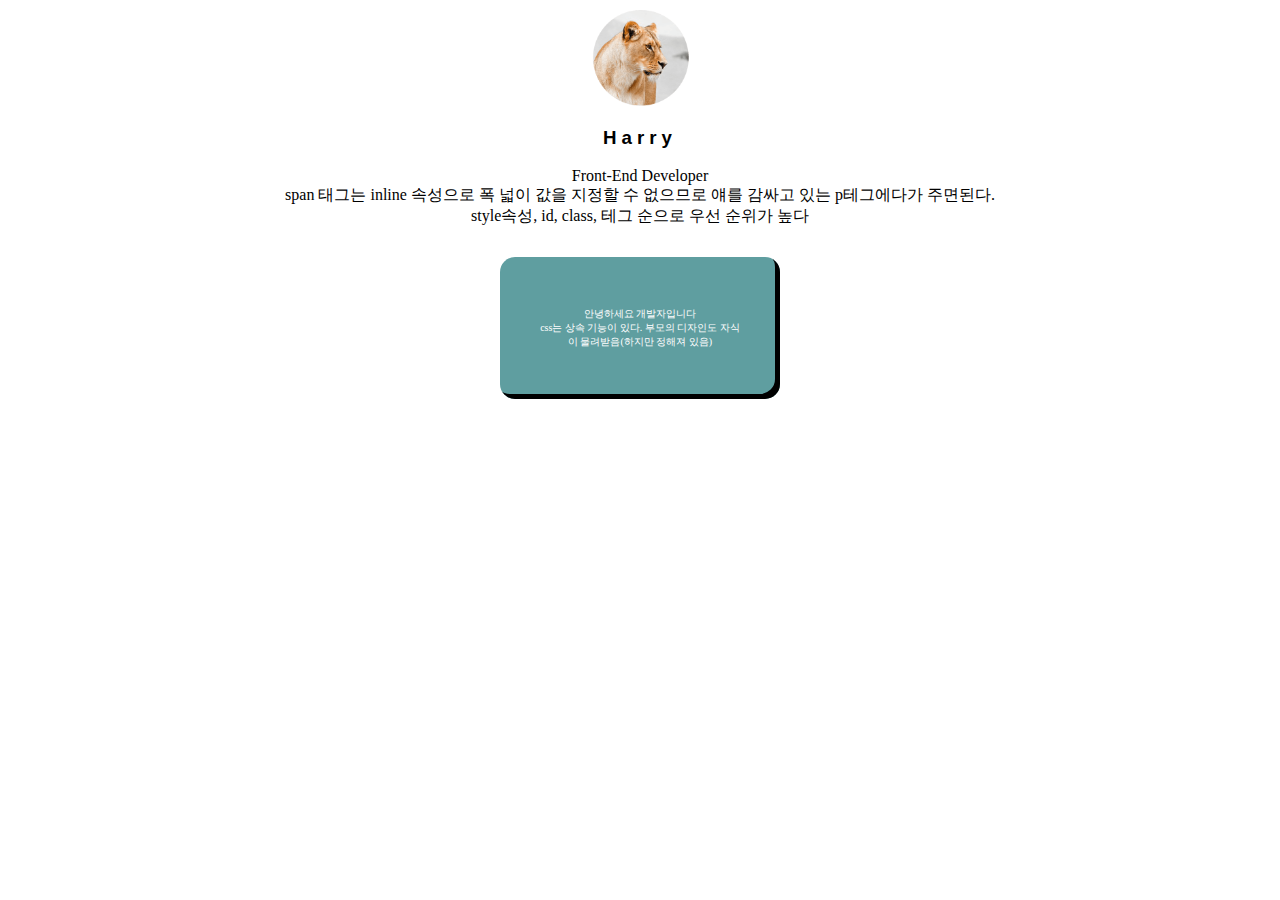
<file: index.html>
<!DOCTYPE html>
<html lang="en">
<head>
    <meta charset="UTF-8">
    <meta name="viewport" content="width=device-width, initial-scale=1.0">
    <link rel="stylesheet" href="./css/index.css">
    <title>Document</title>
</head>
<body>
    <img src="lion.png" class="profile">
    <h3 class="title">Harry</h3>
    <p class="text">Front-End Developer<br>
    span 태그는 inline 속성으로 폭 넓이 값을 지정할 수 없으므로 얘를 감싸고 있는 p테그에다가 주면된다.<br>
    style속성, id, class, 테그 순으로 우선 순위가 높다</p>

    <div class="box">
        <p>안녕하세요 개발자입니다<br> 
        css는 상속 기능이 있다. 부모의 디자인도 자식이 물려받음(하지만 정해져 있음)</p>
    </div>
</body>
</html>
</file>
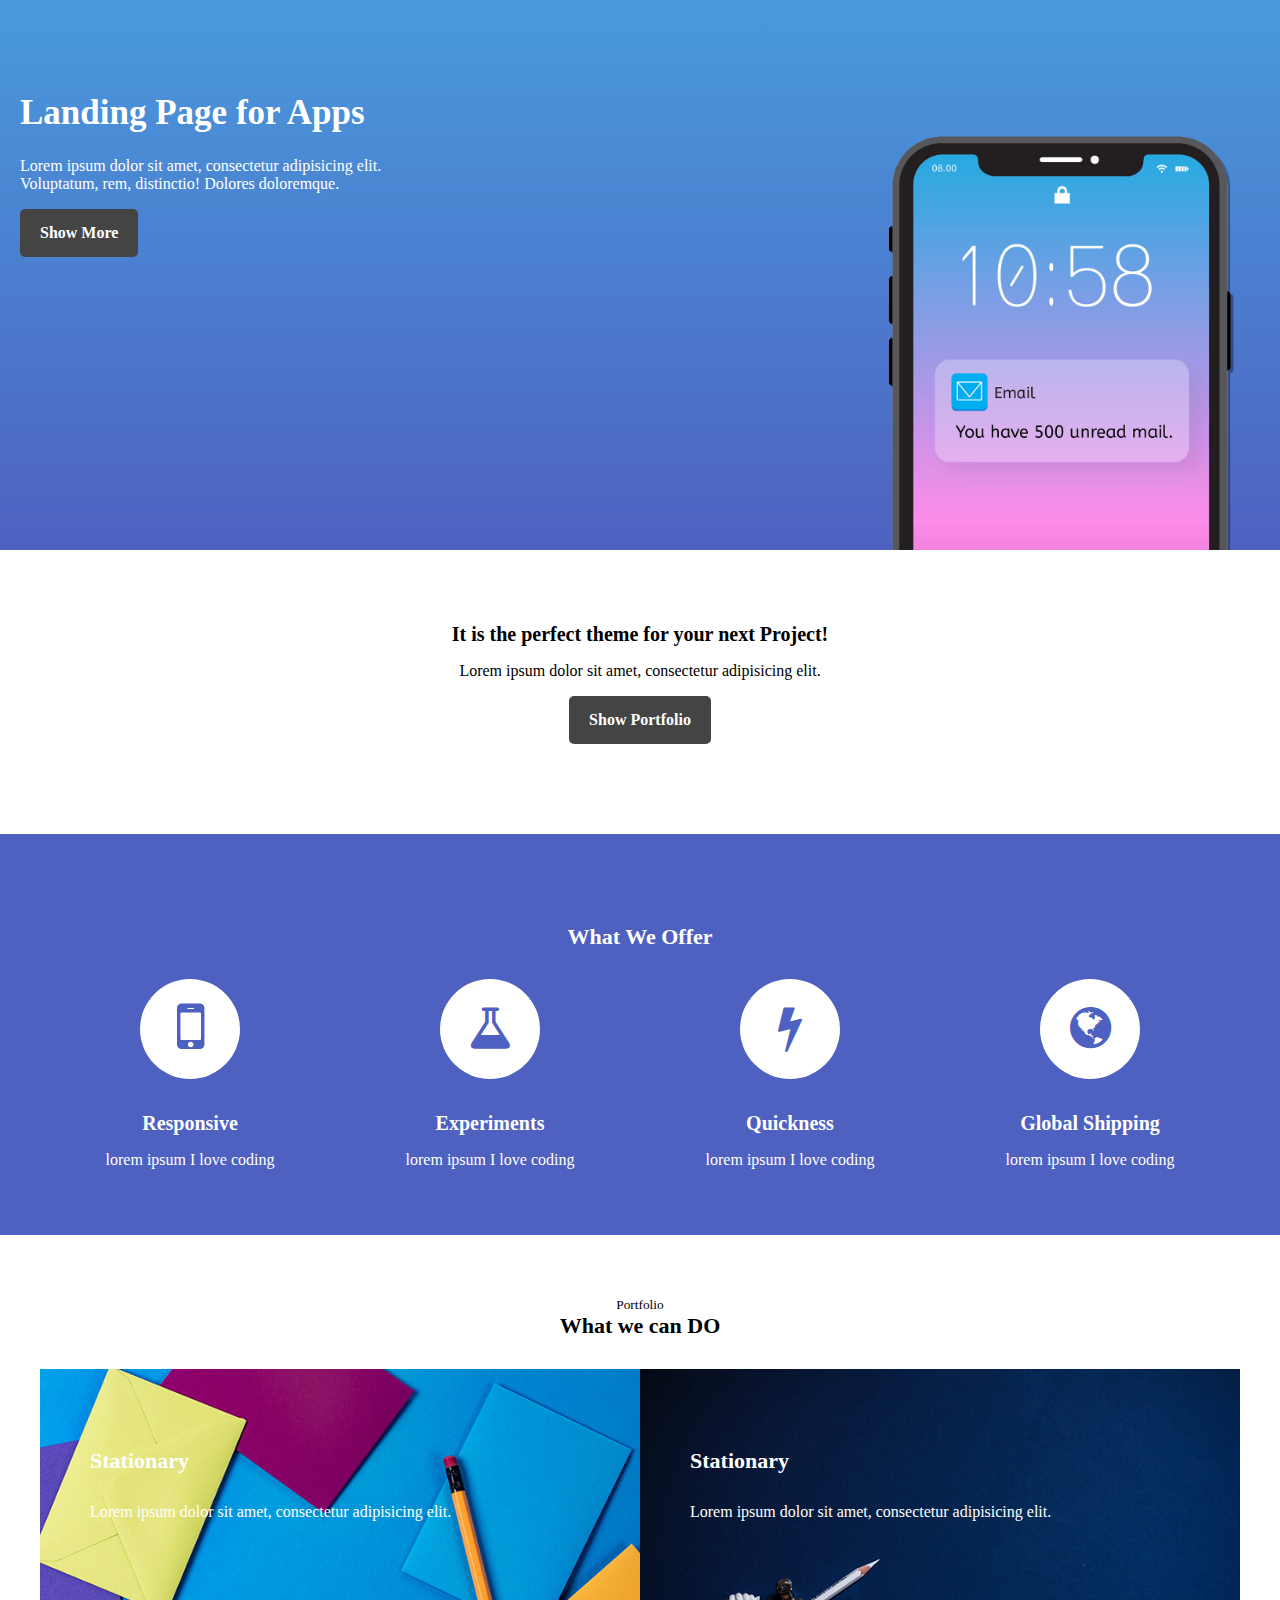
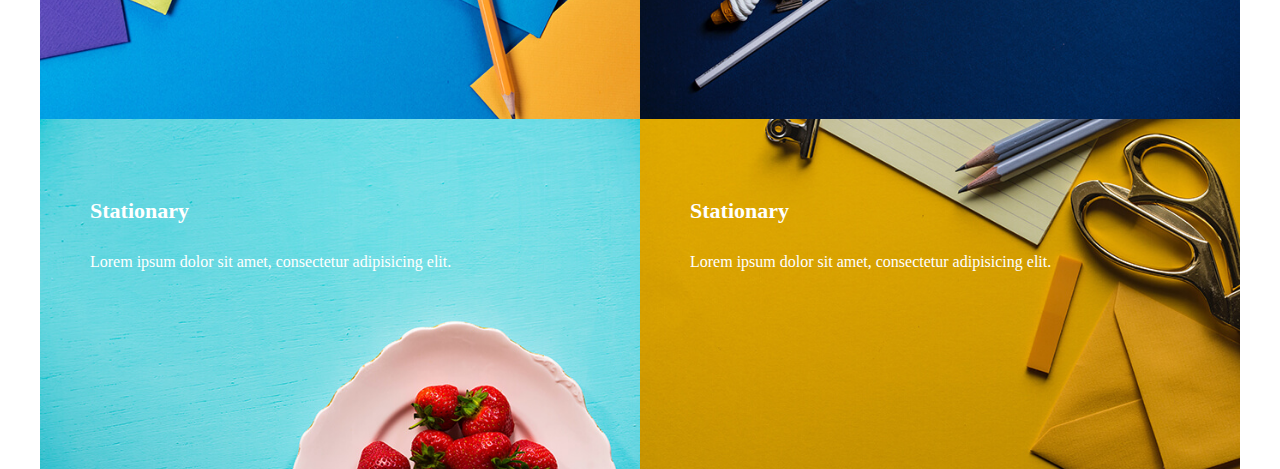
<file: project1/index.html>
<!DOCTYPE html>
<html lang="en">
<head>
  <meta charset="UTF-8">
  <title>Landing Page</title>
  <link href="main.css" rel="stylesheet">
  <meta name="viewport" content="width=device-width, initial-scale=1.0">
  <link href="https://stackpath.bootstrapcdn.com/font-awesome/4.7.0/css/font-awesome.min.css" rel="stylesheet" integrity="sha384-wvfXpqpZZVQGK6TAh5PVlGOfQNHSoD2xbE+QkPxCAFlNEevoEH3Sl0sibVcOQVnN" crossorigin="anonymous">
</head>

<body>

  <div class="main-background">
    <div class="container">
      <div class="main-text">
        <h1 style="font-size: 35px;">Landing Page for Apps</h1>
        <p>Lorem ipsum dolor sit amet, consectetur adipisicing elit. <br>Voluptatum, rem, distinctio! Dolores doloremque.</p>
        <button class="btn btn-black">Show More</button>
      </div>
      <img src="iphone.png" class="main-iphone">
    </div>
  </div>


  <div>
    <div class="container text-center py-4" style="margin-bottom: 50px;">
      <h5 style="margin-bottom: 0;">It is the perfect theme for your next Project!</h5>
      <p>Lorem ipsum dolor sit amet, consectetur adipisicing elit. </p>
      <button class="btn btn-black">Show Portfolio</button>
    </div>
  </div>

  <div class="service">
    <div class="main-container">
      <h4>What We Offer</h4>
      <div class="service-items">
        <div>
          <i class="fa fa-mobile fa-4x service-icon"></i>
          <h5>Responsive</h5>
          <p>lorem ipsum I love coding</p>
        </div>
        <div>
          <i class="fa fa-flask fa-3x service-icon" style="padding-top: 25px"></i>
          <h5>Experiments</h5>
          <p>lorem ipsum I love coding</p>
        </div>
        <div>
          <i class="fa fa-flash fa-3x service-icon" style="padding-top: 25px"></i>
          <h5>Quickness</h5>
          <p>lorem ipsum I love coding</p>
        </div>
        <div>
          <i class="fa fa-globe fa-3x service-icon" style="padding-top: 25px"></i>
          <h5>Global Shipping</h5>
          <p>lorem ipsum I love coding</p>
        </div>
      </div>
    </div>
  </div>

  <div class="portfolio">
    <small>Portfolio</small>
    <h4 style="margin-top: 0;">What we can DO</h4>
    <div class="portfolio-container">
      <div class="portfolio-item1">
        <div class="white-box"></div>
        <div class="portfolio-text">
          <h4>Stationary</h4>
          <p>Lorem ipsum dolor sit amet, consectetur adipisicing elit.</p>
        </div>
      </div>
      <div class="portfolio-item1" style="background-image: url(portfolio-2.jpg)">
        <div class="white-box"></div>
        <div class="portfolio-text">
          <h4>Stationary</h4>
          <p>Lorem ipsum dolor sit amet, consectetur adipisicing elit.</p>
        </div>
      </div>
      <div class="portfolio-item1" style="background-image: url(portfolio-3.jpg)">
        <div class="white-box"></div>
        <div class="portfolio-text">
          <h4>Stationary</h4>
          <p>Lorem ipsum dolor sit amet, consectetur adipisicing elit.</p>
        </div>
      </div>
      <div class="portfolio-item1" style="background-image: url(portfolio-4.jpg)">
        <div class="white-box"></div>
        <div class="portfolio-text">
          <h4>Stationary</h4>
          <p>Lorem ipsum dolor sit amet, consectetur adipisicing elit.</p>
        </div>
      </div>
      
      
    </div>
  </div>

  <div style="clear: both"></div>





</body></html>
</file>
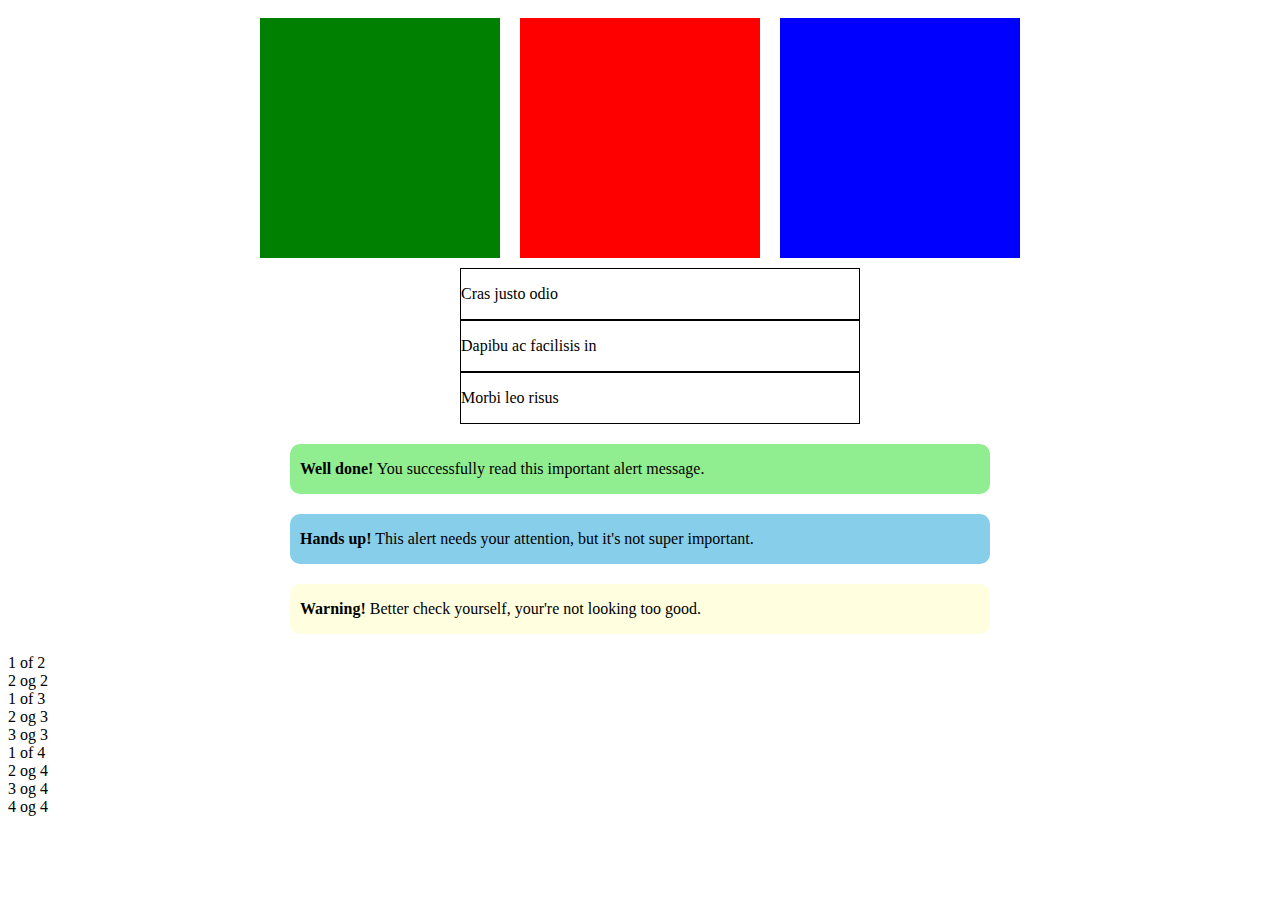
<file: sass/index.html>
<!DOCTYPE html>
<html lang="en">
<head>
    <meta charset="UTF-8">
    <meta name="viewport" content="width=device-width, initial-scale=1.0">
    <link
      href="https://cdn.jsdelivr.net/npm/bootstrap@5.1.3/dist/css/bootstrap.min.css"
      rel="stylesheet"
      integrity="sha384-1BmE4kWBq78iYhFldvKuhfTAU6auU8tT94WrHftjDbrCEXSU1oBoqyl2QvZ6jIW3"
      crossorigin="anonymous"
    />
    <link rel="stylesheet" href="./test.css">
    <title>hello</title>
</head>
<body>
  <div class="container">
    <div class="btn-green"></div>
    <div class="btn-red"></div>
    <div class="btn-blue"></div>
  </div>
    


    <ul>
      <li>Cras justo odio</li>
      <li>Dapibu ac facilisis in</li>
      <li>Morbi leo risus</li>
    </ul>

    <div class="box-green">
      <p class="box-letter"><span>Well done!</span>
      You successfully read this important alert message.</p>
    </div>

    <div class="box-blue">
      <p class="box-letter"><span>Hands up!</span>
      This alert needs your attention, but it's not super important.</p>
    </div>

    <div class="box-yellow">
      <p class="box-letter"><span>Warning!</span>
      Better check yourself, your're not looking too good.</p>
    </div>




    <div class="row">
      <div class="col-6">1 of 2</div>
      <div class="col-6">2 og 2</div>
    </div>

    <div class="row">
      <div class="col-4">1 of 3</div>
      <div class="col-4">2 og 3</div>
      <div class="col-4">3 og 3</div>
    </div>

    <div class="row">
      <div class="col-3">1 of 4</div>
      <div class="col-3">2 og 4</div>
      <div class="col-3">3 og 4</div>
      <div class="col-3">4 og 4</div>
    </div>








    <script
      src="https://cdn.jsdelivr.net/npm/bootstrap@5.1.3/dist/js/bootstrap.bundle.min.js"
      integrity="sha384-ka7Sk0Gln4gmtz2MlQnikT1wXgYsOg+OMhuP+IlRH9sENBO0LRn5q+8nbTov4+1p"
      crossorigin="anonymous"
    ></script>
</body>
</html>
</file>
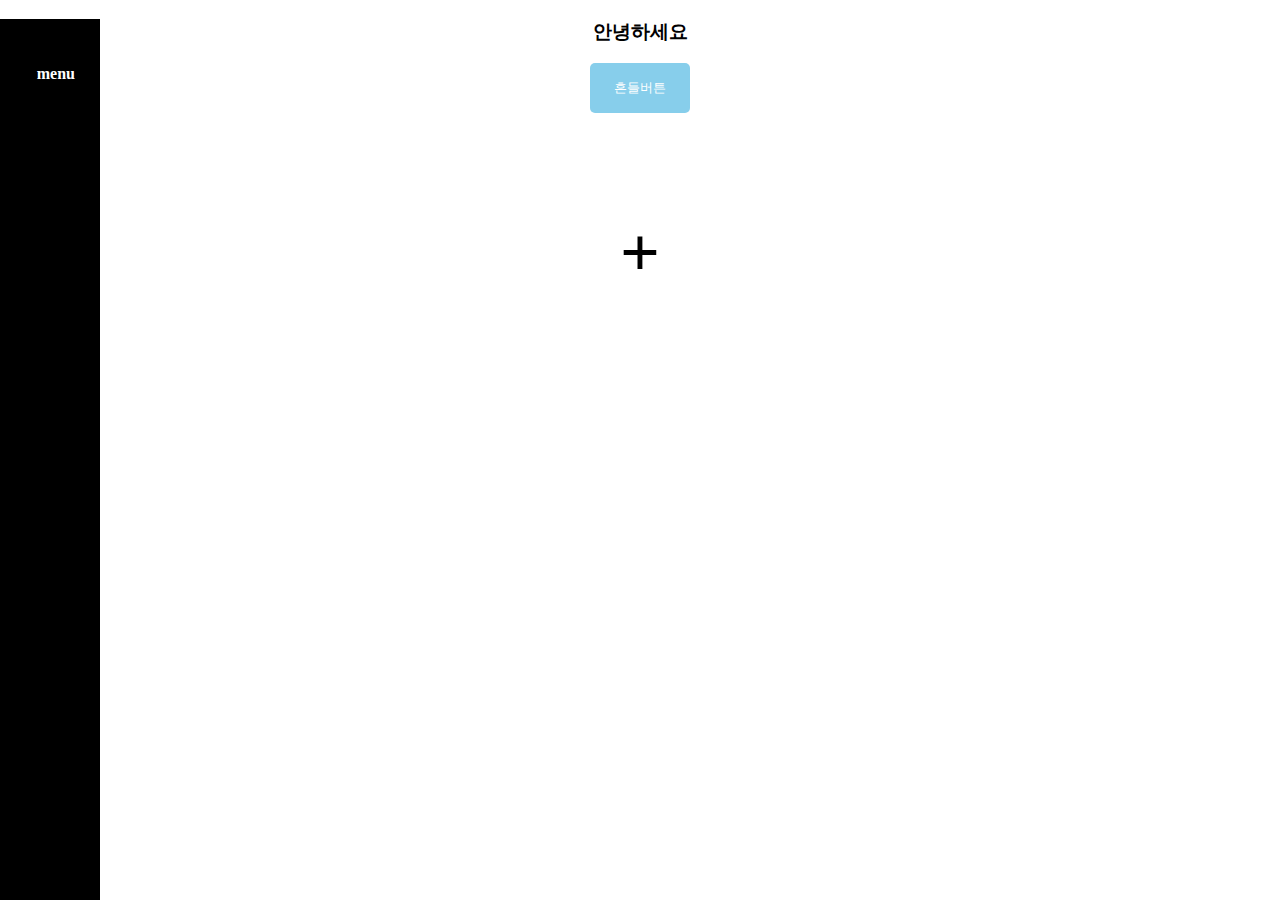
<file: animation.html>
<!DOCTYPE html>
<html lang="en">
<head>
  <meta charset="UTF-8">
  <meta name="viewport" content="width=device-width, initial-scale=1.0">
  <title>Document</title>
  <style>

    body{
      margin: 0;
    }
    .ani-text{
      text-align: center;
      /*transform: rotate(100%); 박스가 돌아감*/
      /*transform: translateX(-100px); x축 이동
      transform: scale(1.5);*/
    }

    .ani-text:hover{
      animation-name: 왔다갔다;
      animation-duration: 1s;
    }

    @keyframes 왔다갔다 {
      0%{
        transform: translateX(0px);
      }
      50%{
        transform: translateX(-100px);
      }
      75%{
        transform: translateX(100px);
      }
      100%{
        transform: translateX(0px);
      }
    }

    .btn{
      width: 100px;
      height: 50px;
      color: white;
      background-color: skyblue;
      border: none;
      border-radius: 5px;
     display: block;
     margin: 0 auto;
    }

    @keyframes 흔들버튼 {
      0%{
        transform: rotate(0deg);
      }
      25%{
        transform: rotate(-10deg);
      }
      50%{
        transform: rotate(10deg);
      }
      75%{
        transform: rotate(-10deg);
      }
      100%{
        transform: rotate(0deg);
      }
    }

    .btn:hover{
      animation-name: 흔들버튼;
      animation-duration: 1s;
      animation-iteration-count: infinite;
    }

    .x{
      width: 100px;
      text-align: center;
      margin:100px auto;
      cursor: pointer;
      font-size: 70px;
    }

    @keyframes xxx {
      0%{
        transform: rotate(0deg);
      }
      25%{
        transform: rotate(-15deg);
      }
      100%{
        transform: rotate(45deg) scale(1.5);
      }
    }

    .x:hover{
      animation-name: xxx;
      animation-duration: 1s;
      animation-fill-mode: forwards;/*유지*/
    }

    

    .ani-navbar{
      width: 200px;
      height: 100%;
      background-color: black;
      color: white;
      padding: 25px;
      position: fixed;
      text-align: right;
      z-index: 5;
      transform: translateX(-150px);
      transition: all 1s;
    }
    .ani-navbar:hover{
      transform: translateX(0px);
      text-align: center;
    }

    @keyframes slide {
      0%{
        transform: translateX(-250px);
      }
      50%{
        transform: translateX(20px) skewX(-30deg);
      }
      100%{
        transform: translateX(0px);
      }
    }

    .ani-navbar:hover p{
      animation-name: slide;
      animation-duration: 1s;
    }
  </style>
</head>
<body>


  <nav class="ani-navbar">
    <h4>menu</h4>
    <p style="text-align: center;">item</p>
  </nav>



  <h3 class="ani-text">안녕하세요</h3>
  <button class="btn">흔들버튼</button>
  <h1 class="x">+</h1>

  
</body>
</html>
</file>
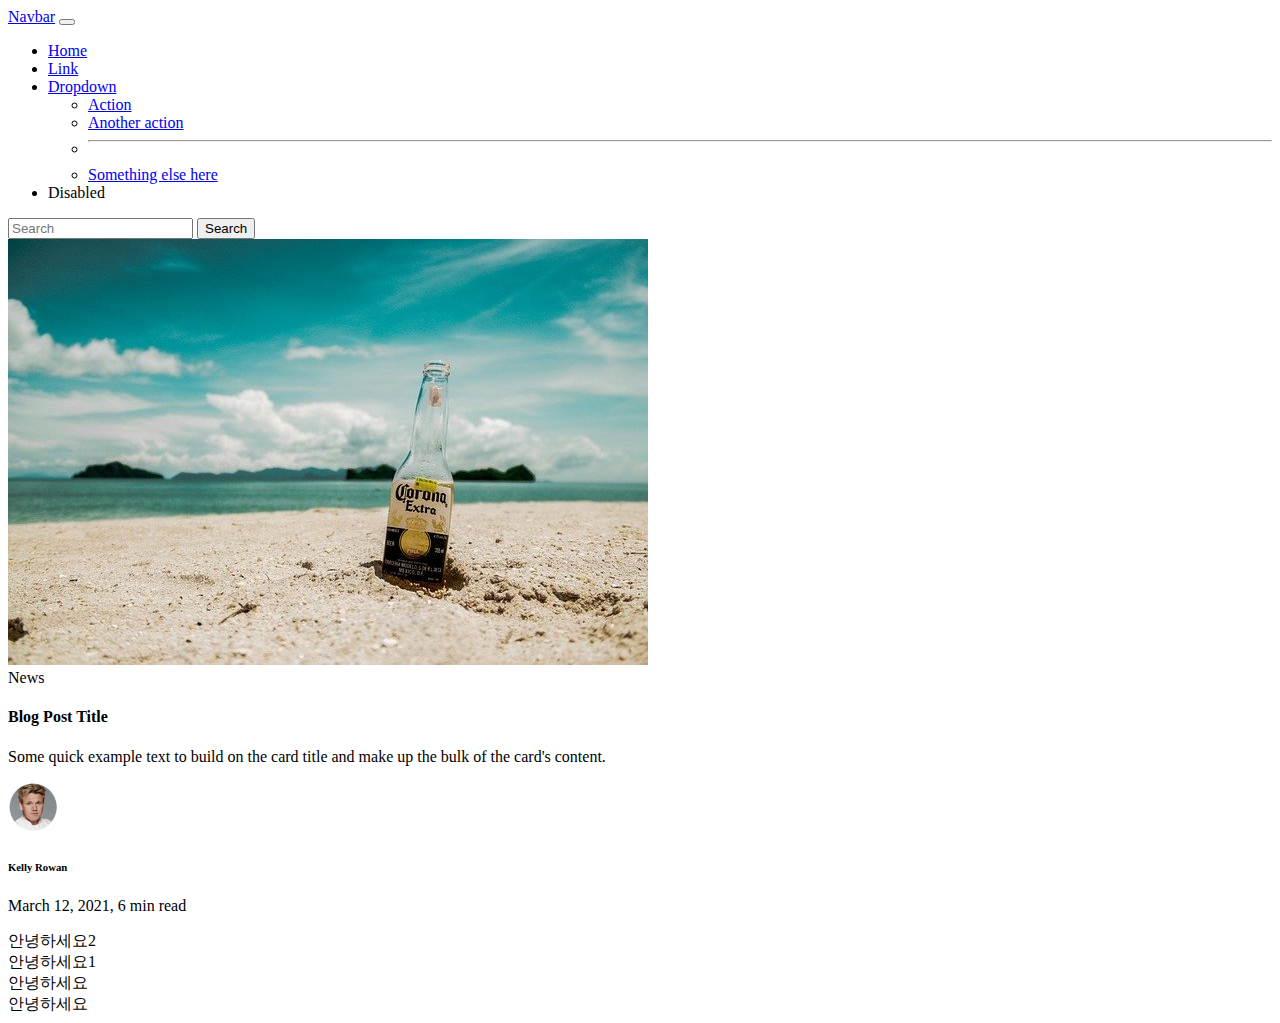
<file: bootstrap.html>
<!DOCTYPE html>
<html lang="en">
  <head>
    <meta charset="UTF-8" />
    <meta name="viewport" content="width=device-width, initial-scale=1.0" />
    <link
      href="https://cdn.jsdelivr.net/npm/bootstrap@5.1.3/dist/css/bootstrap.min.css"
      rel="stylesheet"
      integrity="sha384-1BmE4kWBq78iYhFldvKuhfTAU6auU8tT94WrHftjDbrCEXSU1oBoqyl2QvZ6jIW3"
      crossorigin="anonymous"
    />
    <title>Document</title>
  </head>
  <body>

    <nav class="navbar navbar-expand-lg navbar-light bg-light">
  <div class="container-fluid">
    <a class="navbar-brand" href="#">Navbar</a>
    <button class="navbar-toggler" type="button" data-bs-toggle="collapse" data-bs-target="#navbarSupportedContent" aria-controls="navbarSupportedContent" aria-expanded="false" aria-label="Toggle navigation">
      <span class="navbar-toggler-icon"></span>
    </button>
    <div class="collapse navbar-collapse" id="navbarSupportedContent">
      <ul class="navbar-nav me-auto mb-2 mb-lg-0">
        <li class="nav-item">
          <a class="nav-link active" aria-current="page" href="#">Home</a>
        </li>
        <li class="nav-item">
          <a class="nav-link" href="#">Link</a>
        </li>
        <li class="nav-item dropdown">
          <a class="nav-link dropdown-toggle" href="#" id="navbarDropdown" role="button" data-bs-toggle="dropdown" aria-expanded="false">
            Dropdown
          </a>
          <ul class="dropdown-menu" aria-labelledby="navbarDropdown">
            <li><a class="dropdown-item" href="#">Action</a></li>
            <li><a class="dropdown-item" href="#">Another action</a></li>
            <li><hr class="dropdown-divider"></li>
            <li><a class="dropdown-item" href="#">Something else here</a></li>
          </ul>
        </li>
        <li class="nav-item">
          <a class="nav-link disabled">Disabled</a>
        </li>
      </ul>
      <form class="d-flex">
        <input class="form-control me-2" type="search" placeholder="Search" aria-label="Search">
        <button class="btn btn-outline-success" type="submit">Search</button>
      </form>
    </div>
  </div>
</nav>


    <div class="container">
    <div class="card shadow">
      <img src="img/photo1.jpg" class="card-img-top">
      <div class="card-body">
        <span class="badge rounded-pill bg-primary">News</span>
        <h4 class="mt-2">Blog Post Title</h4>
        <p class="card-text">Some quick example text to build on the card title and make up the bulk of the card's content.</p>
      </div>
      <div class="d-flex p-3">
        <div class="flex-shrink-0">
          <img src="img/author.png" width="50px">
        </div>
        <div class="flex-grow-1 ms-3 mt-1">
          <h6 class="fw-bold mb-0">Kelly Rowan </h6>
          <p class="text-muted">March 12, 2021, 6 min read</p>
        </div>
      </div>
    </div>
 </div>


 <div class="container">
    <div class="row"><!-- 12칸으로 나눔 -->
        <div class="col-md-6 order-md-first">안녕하세요2</div>
        <div class="col-md-6 order-first">안녕하세요1</div>
        <div class="col-md-6">안녕하세요</div>
        <div class="col-md-6">안녕하세요</div>
    </div>
 </div>



    <script
      src="https://cdn.jsdelivr.net/npm/bootstrap@5.1.3/dist/js/bootstrap.bundle.min.js"
      integrity="sha384-ka7Sk0Gln4gmtz2MlQnikT1wXgYsOg+OMhuP+IlRH9sENBO0LRn5q+8nbTov4+1p"
      crossorigin="anonymous"
    ></script>
  </body>
</html>
</file>
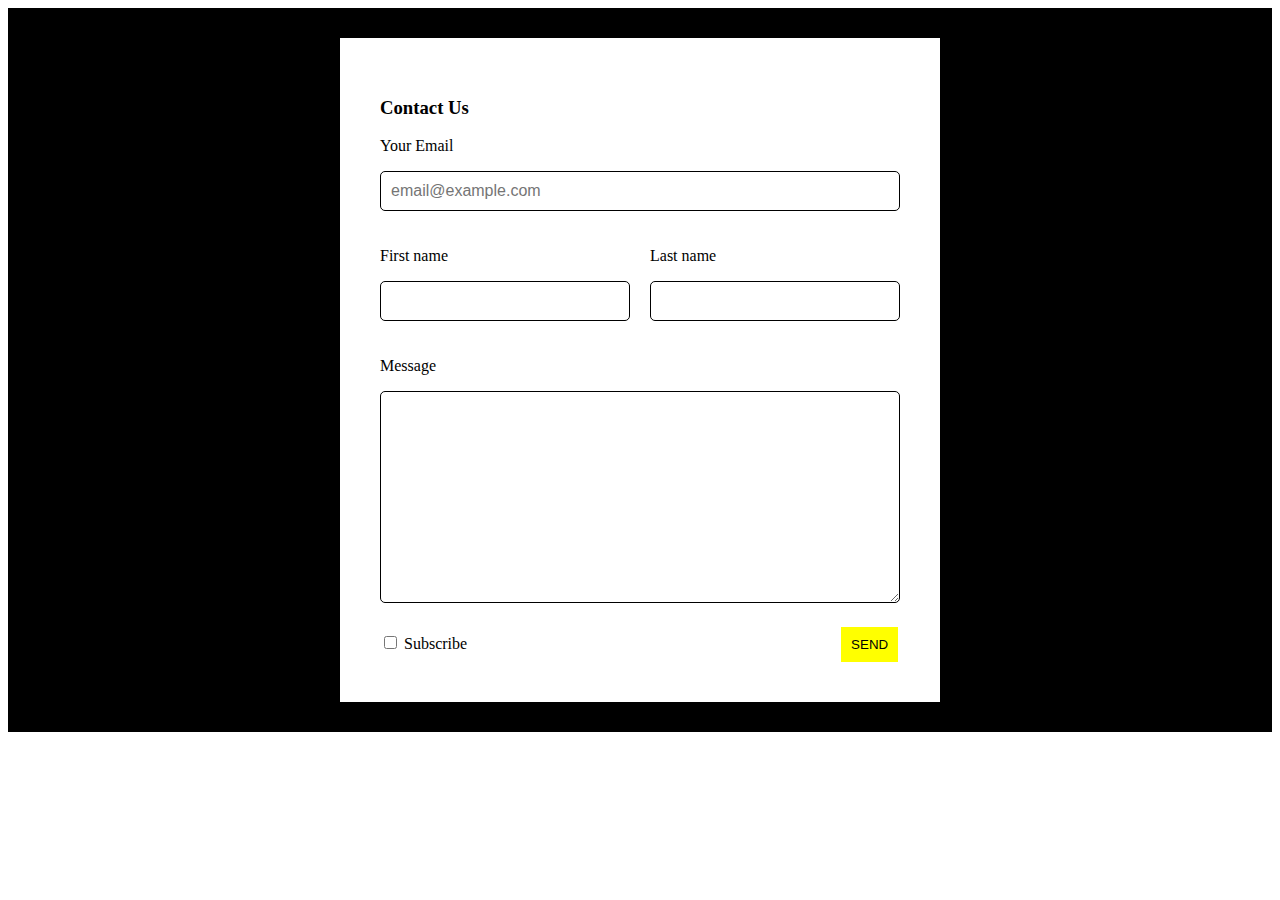
<file: contact.html>
<!DOCTYPE html>
<html lang="en">
<head>
    <meta charset="UTF-8">
    <meta name="viewport" content="width=device-width, initial-scale=1.0">
    <title>Document</title>
    <style>
        .form-background{
            background-color: black;
            padding: 30px;
        }

        .form-white{
            background-color: white;
            padding: 30px;
            width: 80%;
            max-width: 600px;
            margin: 0 auto;
        }

        .form-input{
            padding: 10px;
            font-size: 16px;
            border: 1px solid black;
            border-radius: 5px;
            width: 100%;
        }
        div, input, textarea{
            box-sizing: border-box;
        }

        .w-50{
            width:50%;
            float: left;
            padding: 10px;
        }

        .yellow-button{
            padding: 10px;
            position: relative;
            left: 370px;
            background-color: yellow;
            border: none;
        }
    </style>
</head>
<body>

    <div class="form-background">
        <div class="form-white">
            <form>

                <div style="padding: 10px;">
                <h3>Contact Us</h3>
                <p>Your Email</p>
                <input class="form-input" type="email" placeholder="email@example.com">
                </div>

                <div class="w-50">
                    <p>First name</p>
                    <input class="form-input" type="text">
                </div>

                <div class="w-50">
                    <p>Last name</p>
                    <input class="form-input" type="text">
                </div>
                <div style="clear: both;"></div>

                <div style="padding:10px">
                    <p>Message</p>
                    <textarea class="form-input" name="" id="" cols="30" rows="10"></textarea>
                </div>
                <div style="padding: 10px;">
                    <input id="sub" type="checkbox">
                    <label for="sub">Subscribe</label>
                    <button class="yellow-button" type="submit">SEND</button>
                </div>
            </form>
        </div>
    </div>

</body>
</html>
</file>
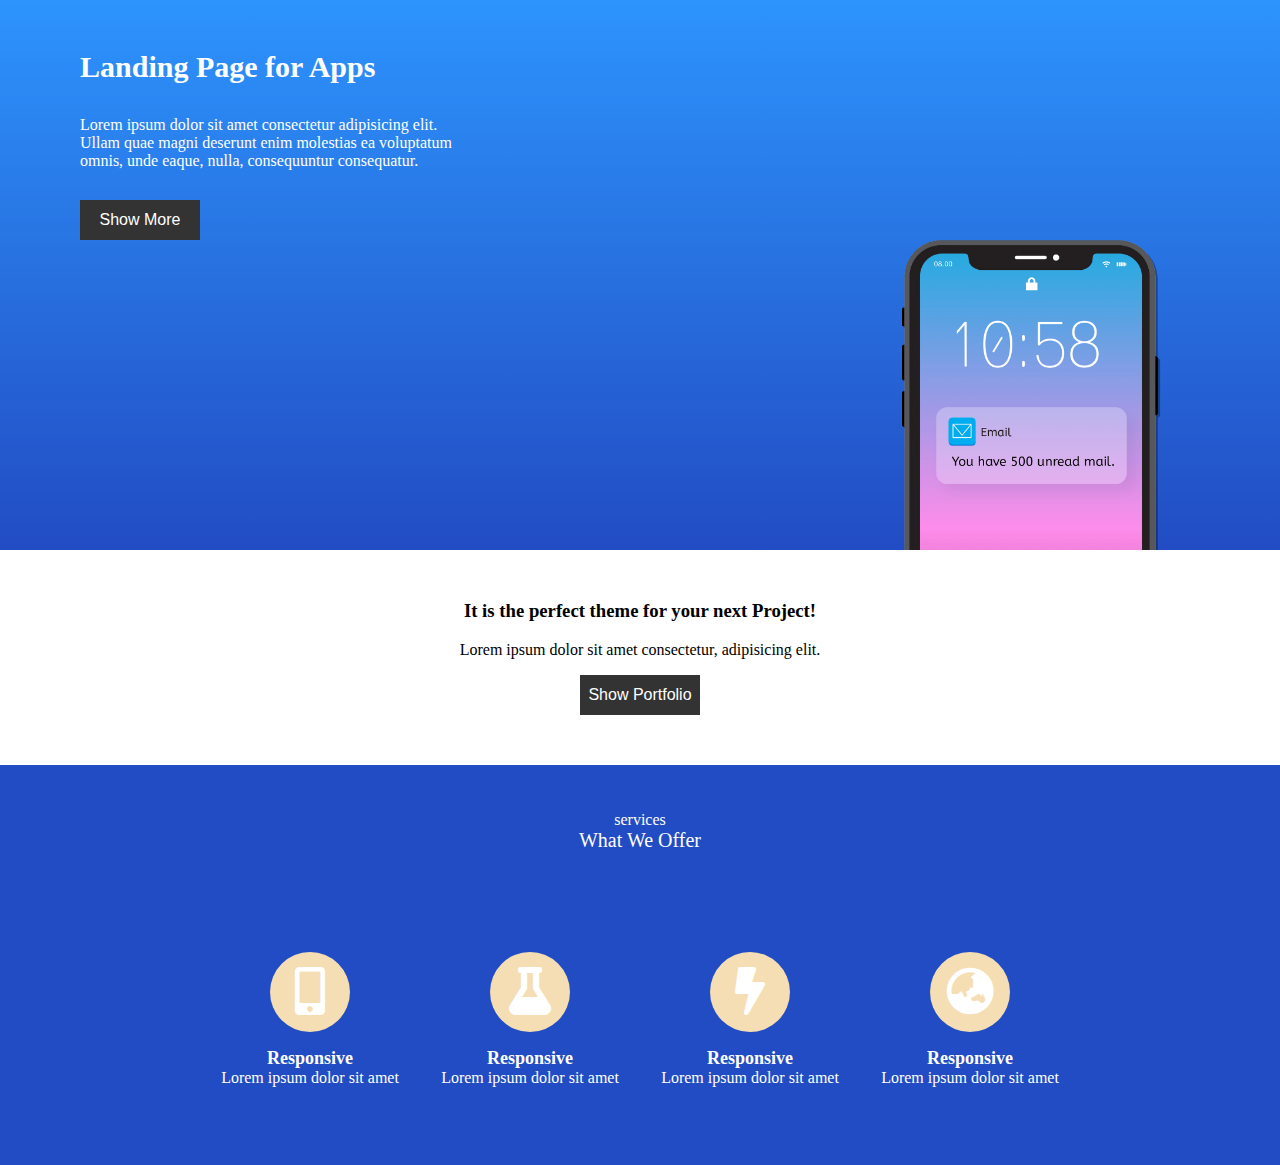
<file: Landing.html>
<!DOCTYPE html>
<html lang="en">
  <head>
    <meta charset="UTF-8" />
    <meta name="viewport" content="width=device-width, initial-scale=1.0" />
    <link rel="stylesheet" href="./css/Landing.css" />
    <link rel="stylesheet" href="./fontawesome/fontawesome-free-5.15.4-web/css/all.min.css">
    <title>Landing</title>
  </head>
  <body>
    <div class="main-bg">
      <h3 class="main-title">Landing Page for Apps</h3>
      <p class="main-content">
        Lorem ipsum dolor sit amet consectetur adipisicing elit. Ullam quae magni
        deserunt enim molestias ea voluptatum omnis, unde eaque, nulla,
        consequuntur consequatur.
      </p>
      <button class="main-btn">Show More</button>
      <img src="./img/iphone.png" class="main-img">
    </div>

    <div class="middle-bg">
        <h3 class="middle-title">It is the perfect theme for your next Project!</h3>
        <p class="middle-content">Lorem ipsum dolor sit amet consectetur, adipisicing elit. </p>
        <button class="middle-btn">Show Portfolio</button>
    </div>


    <div class="icon-bg">
        <p class="icon-top-content">services <br><span>What We Offer</span></p>
        <div class="flex-container">
            <div class="flex-item">
                <i class="fas fa-mobile-alt fa-3x"></i>
                <p><span>Responsive</span><br>Lorem ipsum dolor sit amet</p>
            </div>
            <div class="flex-item">
                <i class="fas fa-flask fa-3x"></i>
                <p><span>Responsive</span><br>Lorem ipsum dolor sit amet</p>
            </div>
            <div class="flex-item">
                <i class="fas fa-bolt fa-3x"></i>
                <p><span>Responsive</span><br>Lorem ipsum dolor sit amet</p>
            </div>
            <div class="flex-item">
                <i class="fas fa-globe-asia fa-3x"></i>
                <p><span>Responsive</span><br>Lorem ipsum dolor sit amet</p>
            </div>
        </div>
        <div style="clear: both;"></div>
    
    </div>


  </body>
</html>
</file>
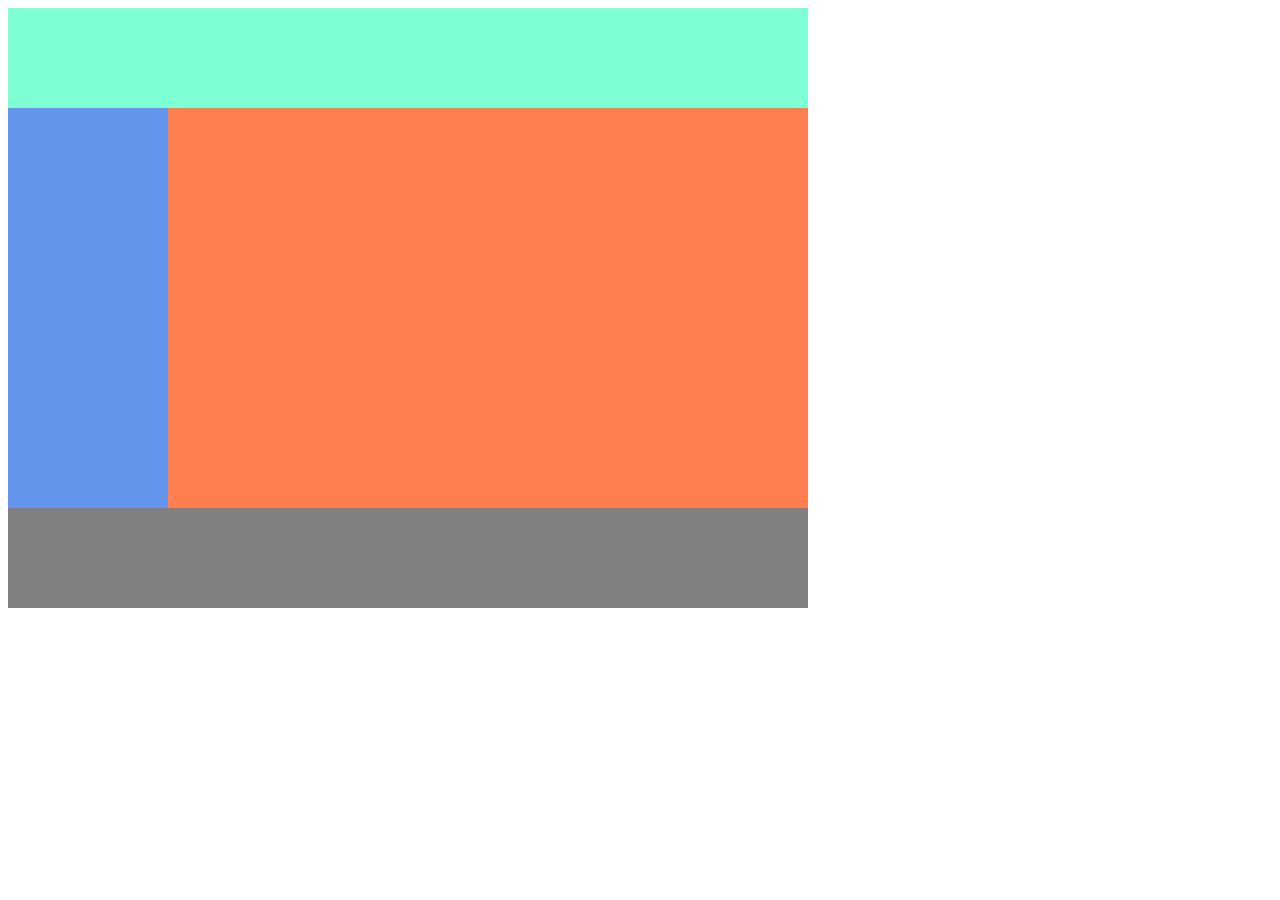
<file: layout1.html>
<!DOCTYPE html>
<html lang="en">
<head>
    <meta charset="UTF-8">
    <meta name="viewport" content="width=device-width, initial-scale=1.0">
    <link rel="stylesheet" href="css/layout1.css">
    <title>float 사용</title>
</head>
<body>
    <div class="container">
        <div class="header"></div>
        <div class="left"></div>
        <div class="right"></div>
        <div class="footer"></div>
    </div>
</body>
</html>
</file>
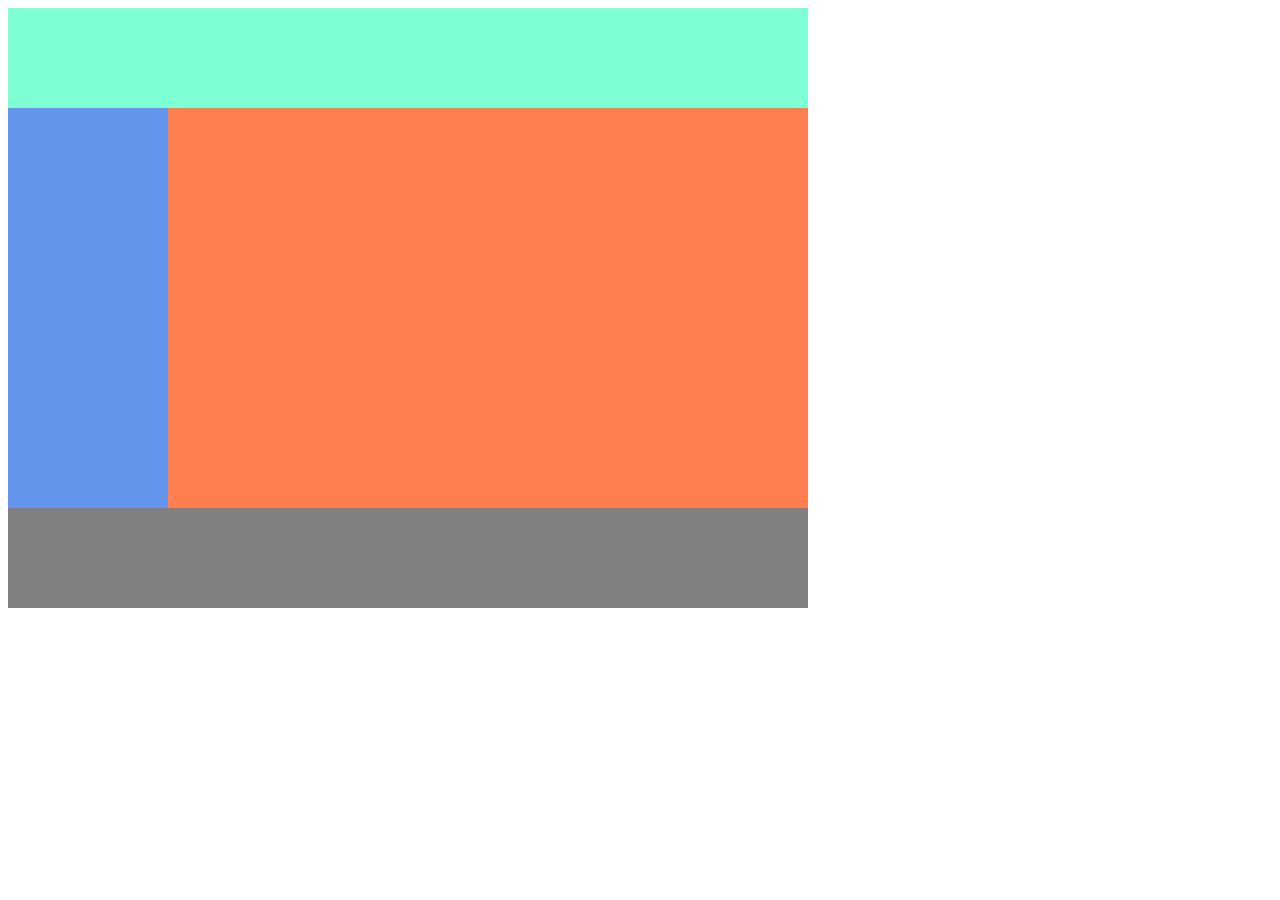
<file: layout2.html>
<!DOCTYPE html>
<html lang="en">
<head>
    <meta charset="UTF-8">
    <meta name="viewport" content="width=device-width, initial-scale=1.0">
    <link rel="stylesheet" href="css/layout2.css">
    <title>inline-block 사용</title>
</head>
<body>
    <!-- 이렇게 해도 괜찮다(상속 스타일이 가장 우선순위가 낮음) -->
    <div class="container" style="font-size: 0px;">
        <div class="header"></div>
        <!-- 이런식으로 공백을 없애야 inline-block이 적용됨 -->
        <div class="left"><p>안녕</p></div><div class="right"><p>안녕하세요</p></div>
        <!--어울림 같은 기능을 한다.-->
        <div class="footer"></div>
    </div>
</body>
</html>
</file>
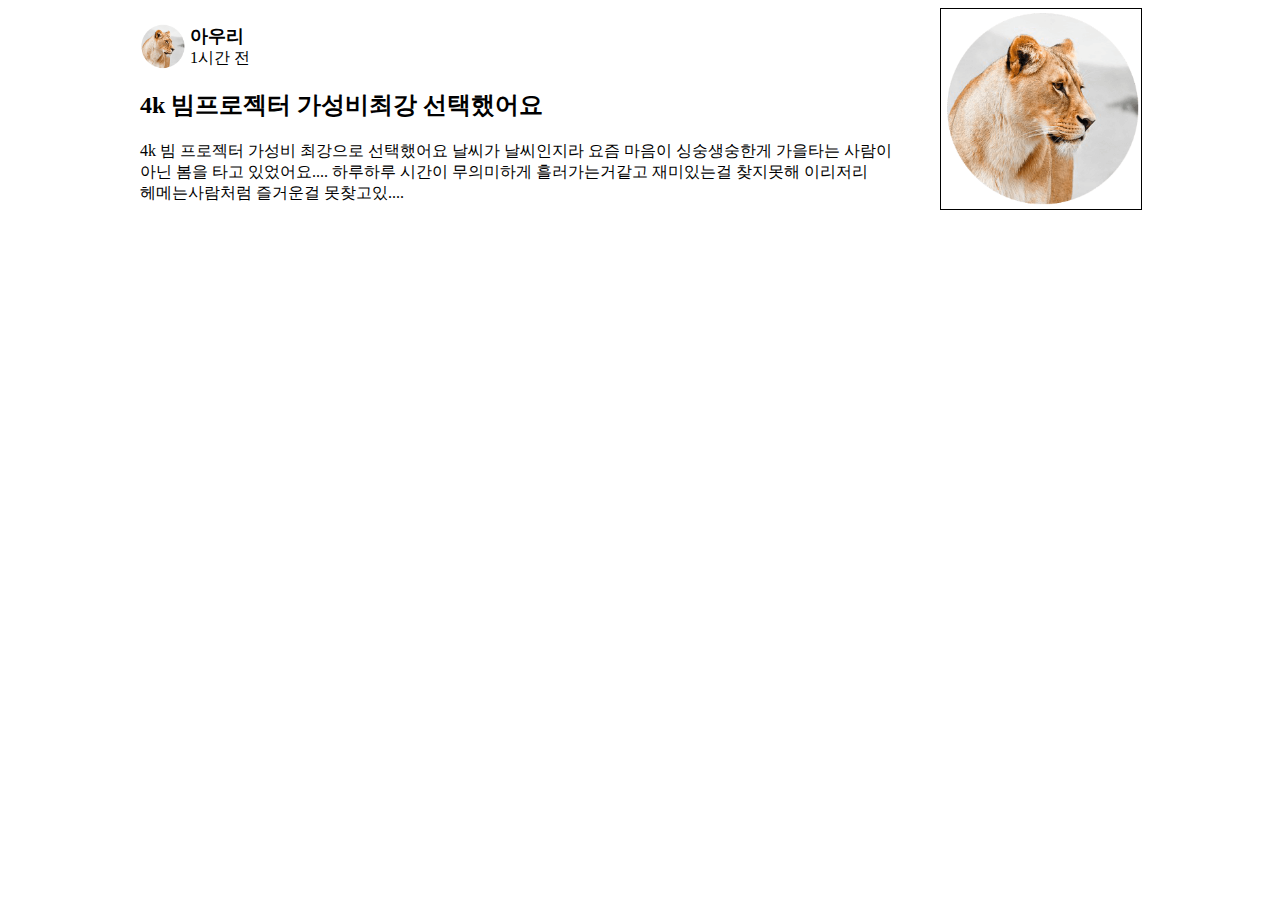
<file: layout_practice.html>
<!DOCTYPE html>
<html lang="en">
<head>
    <meta charset="UTF-8">
    <meta name="viewport" content="width=device-width, initial-scale=1.0">
    <style>
        .container{
            width:1000px;
            display: block;
            margin:0 auto;
        }

        .text{
            width:80%;
            float: left;
        }

        .header img{
            width: 45px; 
            height: 45px;
            float: left;
            margin-right: 5px;
        }
  
        .header p span {
            font-weight: bold;
            font-size: 18px;
        }


        .image{
            width:20%;
            float: left;
        }
         .image img{
            width:200px;
            border: 1px solid black;
         }
    </style>
    <title>Document</title>
</head>
<body>
    <div class="container">

        <div class="text">
            <div class="header">
                <img src="lion.png" alt="">
                <p><span>아우리</span><br>1시간 전</p>
            </div>
            <div class="content">
                <h2>4k 빔프로젝터 가성비최강 선택했어요</h2>
                <p>4k 빔 프로젝터 가성비 최강으로 선택했어요 날씨가 날씨인지라 요즘 마음이 싱숭생숭한게 가을타는 사람이<br>
                아닌 봄을 타고 있었어요.... 하루하루 시간이 무의미하게 흘러가는거같고 재미있는걸 찾지못해 이리저리<br>
                헤메는사람처럼 즐거운걸 못찾고있....</p>
            </div>
        </div>

        <div class="image">
            <img src="lion.png" alt="">
        </div>

    </div>
</body>
</html>
</file>
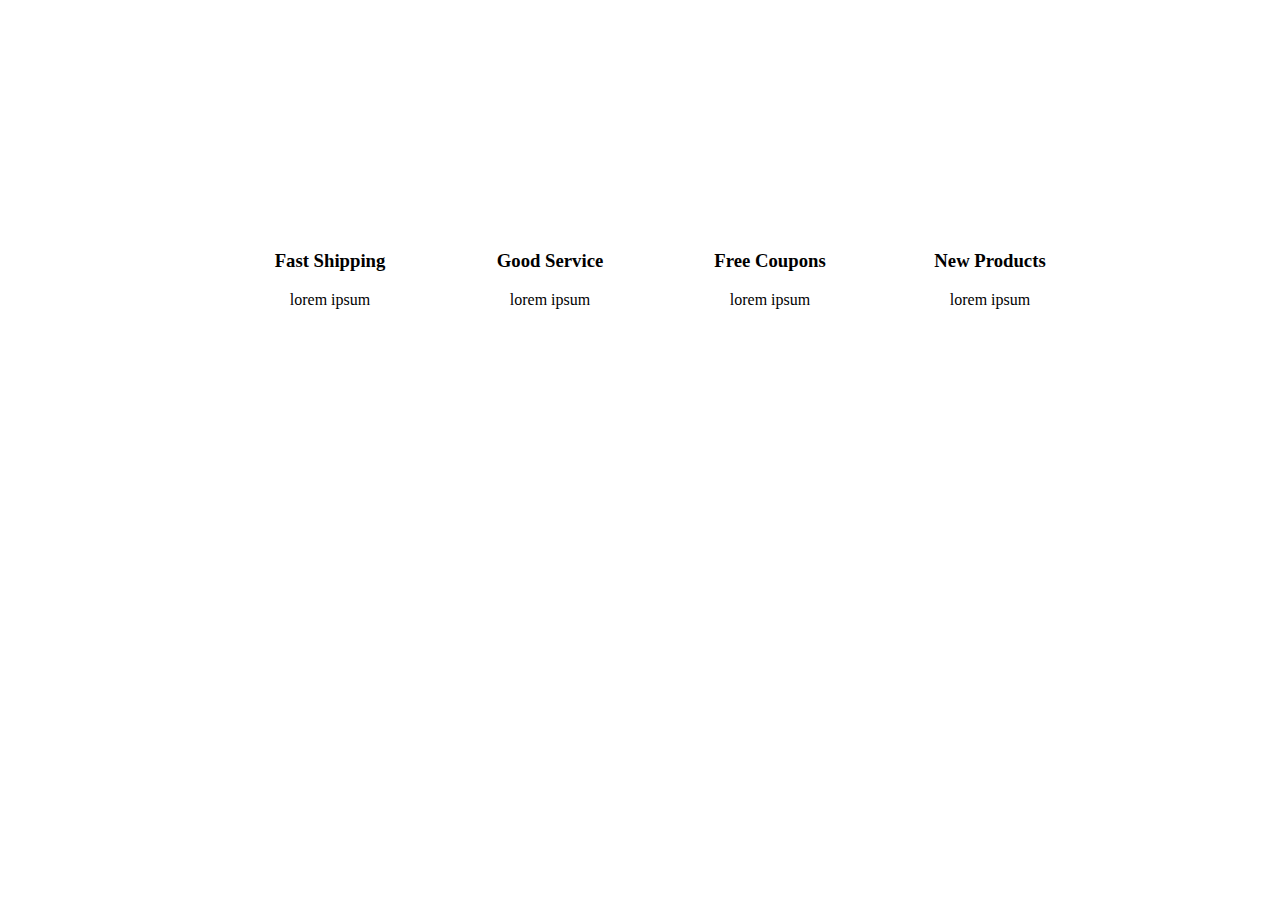
<file: media.html>
<!DOCTYPE html>
<html lang="en">
<head>
    <meta charset="UTF-8">
    <meta name="viewport" content="width=device-width, initial-scale=1.0">
    <title>Document</title>
    <style>
        .flex-container{
            width: 100%;
            height: 500px;
            display: flex;
            justify-content: center;
            padding: 20px;
            align-items: center;
        }

        .flex-item{
            margin: 10px;
            text-align: center;
            width: 200px;
        }

        @media screen and (max-width: 1200px){
            .flex-container{
                width:600px;
                height: 300px;
                flex-wrap: wrap;
                margin: 0 auto;
            }
        }

        @media screen and (max-width: 768px){
            .flex-container{
                height: 500px;
                flex-direction: column;
            }
            .flex-item{
                margin: 0 auto;
            }
        }
    </style>
</head>
<body>
    <div class="flex-container">
        <div class="flex-item">
            <h3>Fast Shipping</h3>
            <p>lorem ipsum</p>
        </div>

        <div class="flex-item">
            <h3>Good Service</h3>
            <p>lorem ipsum</p>
        </div>

        <div class="flex-item">
            <h3>Free Coupons</h3>
            <p>lorem ipsum</p>
        </div>

        <div class="flex-item">
            <h3>New Products</h3>
            <p>lorem ipsum</p>
        </div>
    </div>
</body>
</html>
</file>
<file: css/index.css>
.profile{
    width:100px;
    display: block;
    margin:0 auto
}

.title{
    text-align: center;
    letter-spacing: 5px;
    font-family: 'Franklin Gothic Medium', 'Arial Narrow', Arial, sans-serif;
}

.text{
    text-align: center;
}

.box{
    width:200px;
    background-color: cadetblue;
    margin:30px;
    padding: 40px;
    border-radius: 15px;
    display: block;
    margin-left: auto;
    margin-right: auto;
    text-align: center;
    font-size: 10px;
    color: white;
    box-shadow: inset -5px -5px black;
}
</file>
<file: project1/main.css>
body {
	margin: 0;
	font-family: 'nanumsquare'
}
div {
	box-sizing: border-box;
}
p {
	font-size: 16px;
}
h1 {
	font-size: 30px;
}
h4 {
	font-size: 22px;
}
h5 {
	font-size: 20px;
}
.text-center {
 text-align: center; 
}
.py-4 {
  padding-top: 40px; 
  padding-bottom: 40px;
}
.main-background {
	background-image: linear-gradient(to bottom, #499add, #4e61c0);
	height: 550px;
	padding: 20px;
	color: white;
}
.main-iphone {
	width: 400px;
  float: right;
  margin-top: 95px;
}
.main-text {
  float: left;
  margin-top: 50px;
}
.main-container {
  max-width: 1200px;
  margin: auto;
}


@media screen and (max-width : 992px) {
  .main-iphone {
    width: 260px;
    display: block;
    float: none;
    margin: auto;
    margin-top: 42px;

  }
  .main-text {
    float: none;
    margin-top: 50px;
    text-align: center;
  }
}







.btn {
  padding: 15px 20px;
  font-size: 16px;
  font-family: 'nanumsquare';
  font-weight: 600;
  border: none;
  border-radius: 5px;
  cursor: pointer;
}
.btn-black {
  background: #444;
  color: white;
}




.service {
  background-color: #4e61c0;
  width: 100%;
  color: white;
  text-align: center;
  padding: 60px 30px 50px 30px;
}
.service h5 {
  margin-bottom: 0px;
}
.service-icon {
  background: white;
  color: #4e61c0;
  width: 100px;
  height: 100px;
  border-radius: 50%;
  box-sizing: border-box;
  padding: 15px;
}
.service-items {
  display: flex;
}
.service-items div {
  width: 25%;
}

@media screen and (max-width : 992px) {
.service-items {
display: flex;
flex-direction: column;
}
.service-items div {
width: 100%;
}
}


.portfolio {
  padding-top: 60px;
  padding-bottom: 60px;
  text-align: center;
}
.portfolio-item1 {
  position: relative;
  background-image: url(portfolio-1.jpg);
  width: 50%;
  height: 350px;
  background-size: cover;
  float: left;
}
.portfolio-container {
  text-align: left;
  max-width: 1200px;
  margin: auto;
}
.portfolio-text {
  color: white;
  padding: 50px;
  width: 100%;
}





.white-box {
  position: absolute;
  width: 100%;
  height: 100%;
  border : 0px solid white;
  transition: border 0.5s;
}

.white-box:hover {
  border : 30px solid white;
}

@media screen and (max-width : 768px) {
  .portfolio-item1 {
    float: none;
    width: 100%
  }
}


.footer {
  display: flex;
  justify-content: center;
  max-width: 350px;
}

.footer-icon {
  color: white;
  background: #4e61c0;
  border-radius: 100px;
  padding: 23px;
}

.row-3 {
  width: 33%;
  text-align: center;
}
</file>
<file: sass/test.css>
@charset "UTF-8";
.btn-blue, .btn-red, .btn-green {
  width: 200px;
  height: 200px;
  padding: 20px;
  margin: 10px;
}

.container {
  width: 100%;
  display: flex;
  justify-content: center;
}

.btn-green {
  background-color: green;
}

.btn-red {
  background-color: red;
}

.btn-blue {
  background-color: blue;
}

.background {
  background-color: #2a4cb2;
}

.box {
  color: #2a4cb2;
  font-size: 18px;
}

.main-bg {
  /*nesting 문법*/
  width: 100px;
}
.main-bg h4 {
  /*== .main-bg h4{}*/
  font-size: 16px;
}
.main-bg button {
  color: red;
}

ul {
  width: 400px;
  margin: 0 auto;
}
ul li {
  list-style: none;
  border: 1px solid black;
  height: 50px;
  line-height: 50px;
}
ul li:focus {
  background-color: skyblue;
}

.box-yellow span, .box-blue span, .box-green span {
  font-weight: bold;
  margin-left: 10px;
}

.box-green {
  width: 700px;
  height: 50px;
  margin: 20px auto;
  background-color: lightgreen;
  border-radius: 10px;
  line-height: 50px;
}
.box-blue {
  width: 700px;
  height: 50px;
  margin: 20px auto;
  background-color: skyblue;
  border-radius: 10px;
  line-height: 50px;
}
.box-yellow {
  width: 700px;
  height: 50px;
  margin: 20px auto;
  background-color: lightyellow;
  border-radius: 10px;
  line-height: 50px;
}/*# sourceMappingURL=test.css.map */
</file>
<file: css/Landing.css>
body {
  margin: 0;
  font-family: 'gulim';
}
div {
  box-sizing: border-box;
}
h1 {
  font-size: 30px;
}
h4 {
  font-size: 22px;
}

.main-bg {
  background: rgb(34, 76, 195);
  background: linear-gradient(
    0deg,
    rgba(34, 76, 195, 1) 0%,
    rgba(45, 148, 253, 1) 100%
  );
  width: 100%;
  max-width: 1500px;
  margin: 0 auto;
  height: 550px;
  position: relative;
  color: white;
  padding: 20px;
}

.main-title{
    font-size: 30px;
    position: absolute;
    left: 80px;
}

.main-content{
    width: 400px;
    position: absolute;
    left: 80px;
    top:100px
}

.main-btn{
    background-color: #333333;
    font-size: 16px;
    width: 120px;
    height: 40px;
    position: absolute;
    left: 80px;
    top:200px;
    color: white;
    border: none;
}

.main-img{
    width: 300px;
    position: absolute;
    right: 100px;
    bottom: 0px;
}

@media screen and (max-width:768px){
    .main-title{
        position: static;
        text-align: center;
    }
    .main-content{
        position: static;
        text-align: center;
        margin: 0 auto;
    }
    .main-img{
        width: 250px;
        left: 50%;
        margin-left: -125px;
    }
    .main-btn{
        left: 50%;
        margin-left: -60px;
    }
}

.middle-bg{
    width: 500px;
    margin: 50px auto;
}

.middle-bg *{
    text-align: center;
}

.middle-btn{
    background-color: #333333;
    font-size: 16px;
    width: 120px;
    height: 40px;
    color: white;
    border: none;
    position: relative;
    left: 50%; margin-left: -60px;
}

.icon-bg{
    width: 100%;
    max-width: 1500px;
    background-color: rgb(34, 76, 195);
    height: 400px;
    margin: 0 auto;
    padding: 30px;
}

.icon-bg * {
    color: white;
    text-align: center;
}
.icon-top-content span{
    font-size: 20px;
}

.flex-container{
    width: 100%;
    margin-top: 100px;
    justify-content: center;
    display: flex;
}

.flex-item{
    width: 200px;
    margin: 0 10px;
}

.flex-item p span{
    font-size: 18px;
    font-weight: bold;
}

i{
    width: 80px;
    height: 80px;
   background-color: wheat;
    border-radius: 50px;
    padding: 15px;
    box-sizing: border-box;
}
</file>
<file: css/layout1.css>
.container{
    width:800px;
}

.header{
    width:100%;
    height:100px;
    background-color: aquamarine;
}

.left{
    width:20%;
    height: 400px;
    background-color: cornflowerblue;
    float:left;
}

.right{
    width:80%;
    height: 400px;
    background-color: coral;
    float:left;
}

.footer{
    width:100%;
    height: 100px;
    background-color: grey;
    clear:both;
}
</file>
<file: css/layout2.css>
.container{
    width:800px;
}

.header{
    width:100%;
    height:100px;
    background-color: aquamarine;
}

.left{
    width:20%;
    height: 400px;
    background-color: cornflowerblue;
    display: inline-block;
    vertical-align: top;
}

.right{
    width:80%;
    height: 400px;
    background-color: coral;
    display: inline-block;
    vertical-align: top;
}

.footer{
    width:100%;
    height: 100px;
    background-color: grey;
}
</file>
